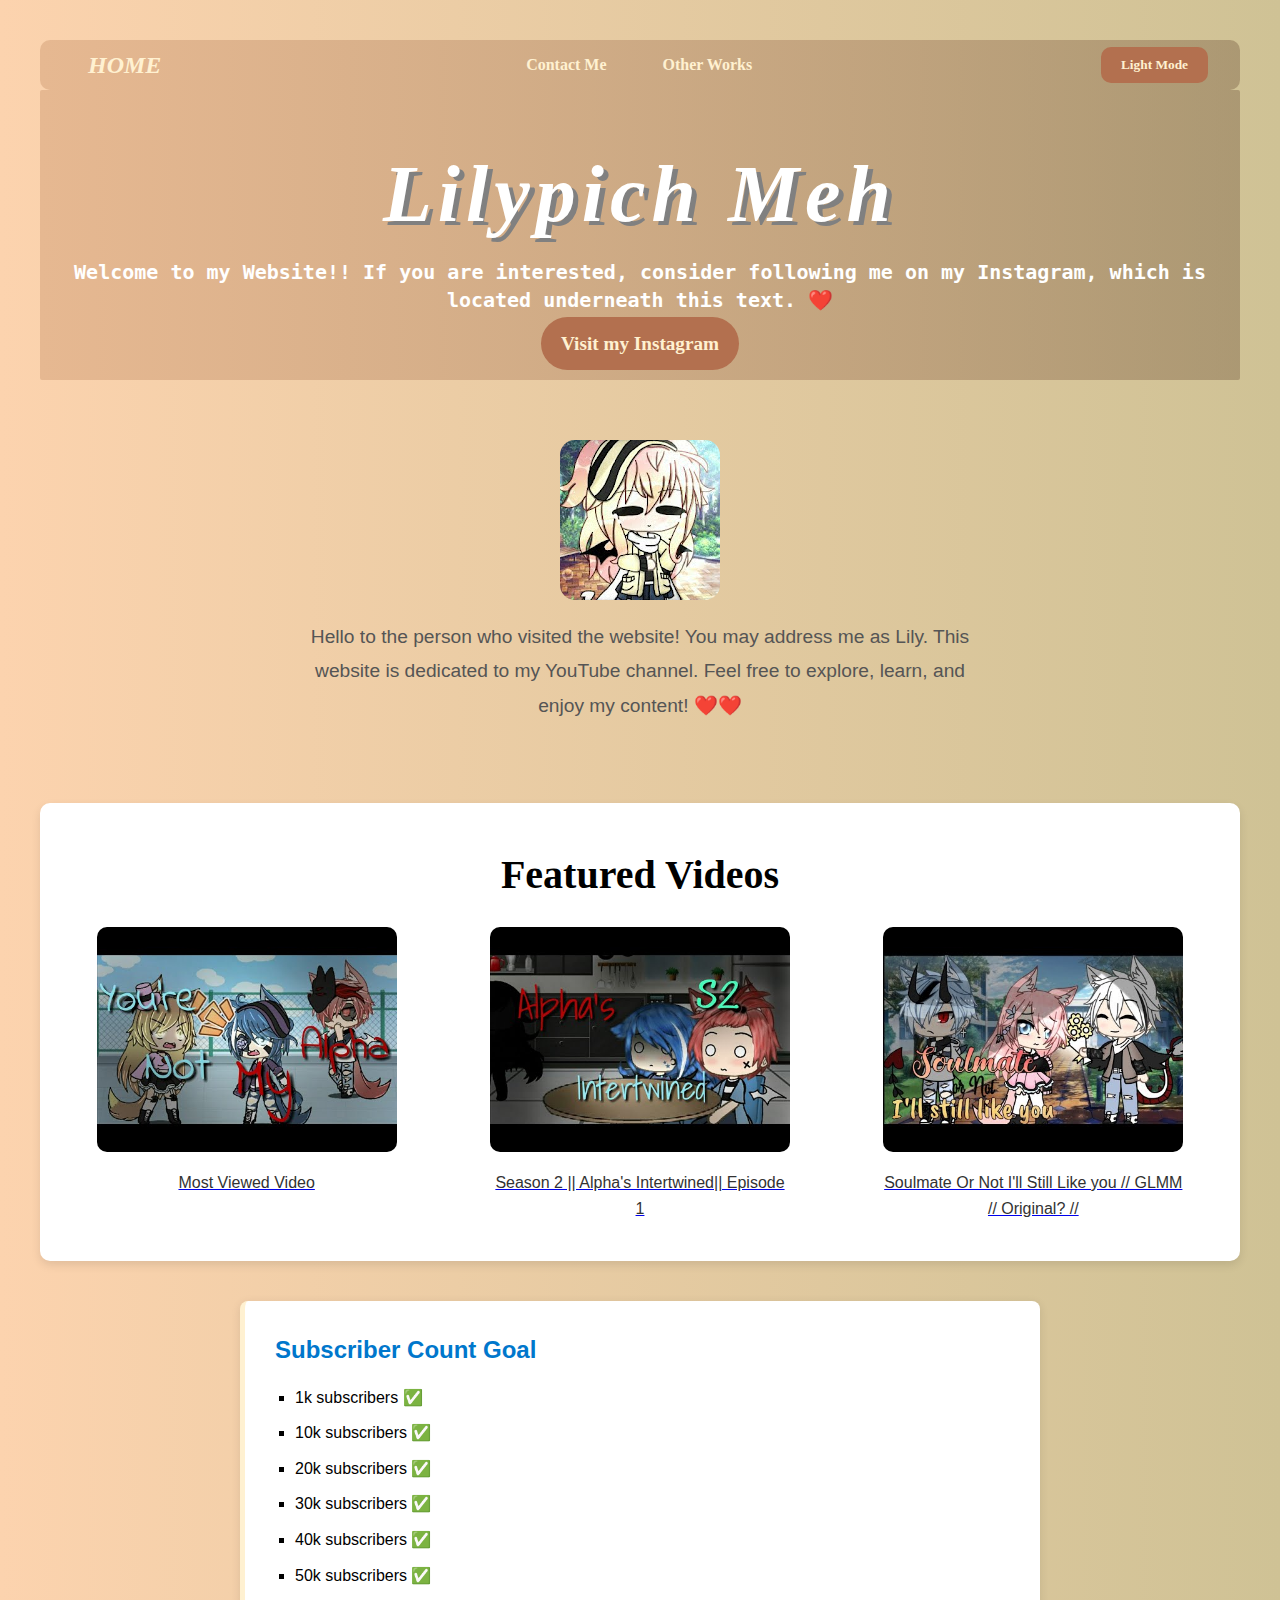
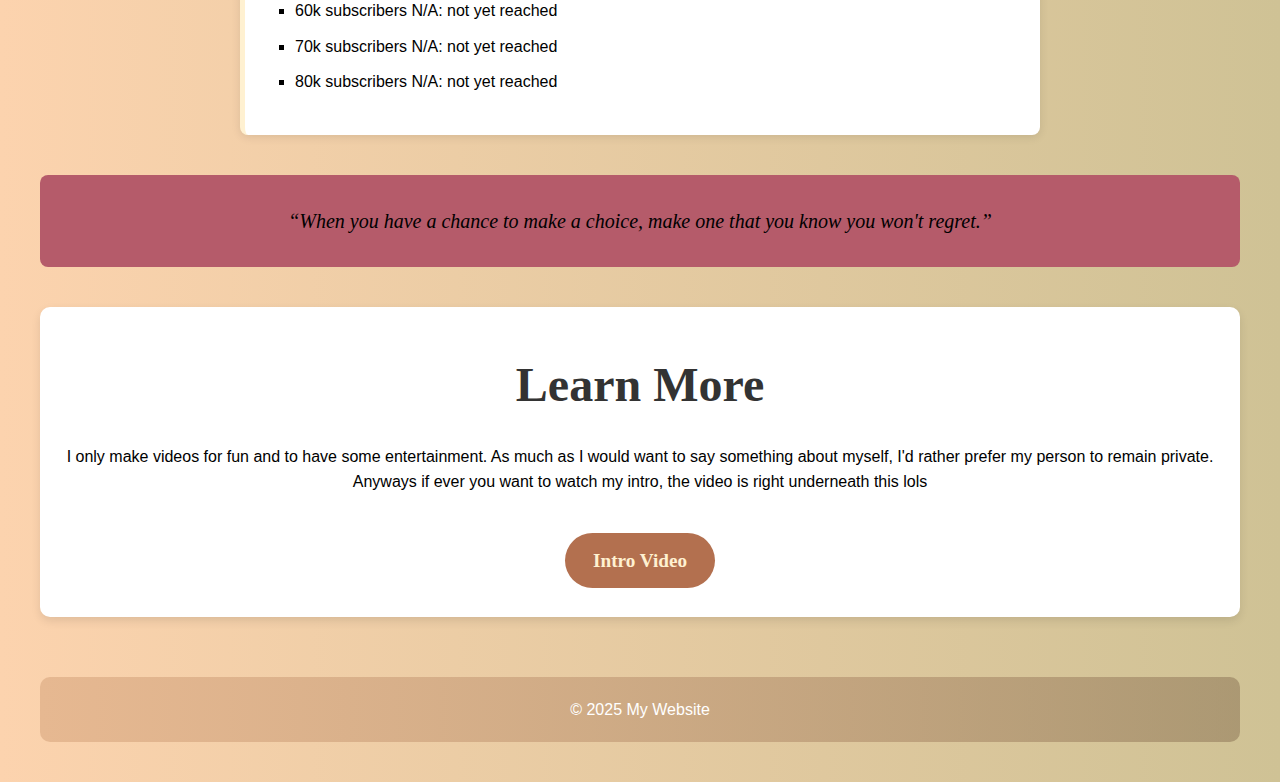
<file: index.html>
<!DOCTYPE html>
<html lang="en">
<head>
  <meta charset="UTF-8" />
  <meta name="viewport" content="width=device-width, initial-scale=1.0"/>
  <title>Home Page</title>
  <link rel="stylesheet" href="style.css" />
</head>
<body>
  <nav>
    <div class="logo"> HOME </div>
    <div class="nav-items">
      <a href="contact_form_google_sheet.html">Contact Me</a>
      <a href="Other Works.html">Other Works</a>
    </div>
    <button id="darkModeToggle">Light Mode</button>
  </nav>

  <header>
    <h1>Lilypich Meh</h1>
    <p class="tagline">Welcome to my Website!! If you are interested, consider following me on my Instagram, which is located underneath this text. ❤️</p>
    <p><a href="https://www.instagram.com/lilypich_meh_uwu?igsh=MTg0OW1od2RtdXkxOA==" class="btn-link">Visit my Instagram</a></p>
  </header>

  <main>
    <section class="intro">
      <img src="myprofile.jpg" alt="LilyPich Meh" />
      <p>Hello to the person who visited the website! You may address me as Lily. This website is dedicated to my YouTube channel. Feel free to explore, learn, and enjoy my content! ❤️❤️</p>
    </section>

    <section class="video-previews">
      <h2>Featured Videos</h2>
      <div class="video-container">
        <div class="video-thumbnail">
          <a href="vid1.mp4" target="_blank">
            <img src="yrnma_image1.jpg" alt="Video 1 Thumbnail" />
            <p>Most Viewed Video</p>
          </a>
        </div>
        <div class="video-thumbnail">
          <a href="vid2.mp4" target="_blank">
            <img src="Ynma_image 2.jpg" alt="Video 2 Thumbnail" />
            <p>Season 2 || Alpha's Intertwined|| Episode 1</p>
          </a>
        </div>
        <div class="video-thumbnail">
          <a href="vid3.mp4" target="_blank">
            <img src="soisly_image.jpg" alt="Video 3 Thumbnail" />
            <p>Soulmate Or Not I'll Still Like you // GLMM // Original? //</p>
          </a>
        </div>
      </div>
    </section>

    <section class="achievements">
      <h2>Subscriber Count Goal</h2>
      <ul>
        <li>1k subscribers  ✅</li>
        <li>10k subscribers ✅</li>
        <li>20k subscribers ✅</li>
        <li>30k subscribers ✅</li>
        <li>40k subscribers ✅</li>
        <li>50k subscribers ✅</li>
        <li>60k subscribers N/A: not yet reached</li>
        <li>70k subscribers N/A: not yet reached</li>
        <li>80k subscribers N/A: not yet reached</li>
      </ul>
    </section>

    <section class="quote">
      <blockquote>
        “When you have a chance to make a choice, make one that you know you won't regret.”
      </blockquote>
    </section>

    <section class="cta">
      <h2>Learn More</h2>
      <p>I only make videos for fun and to have some entertainment. As much as I would want to say something about myself, I'd rather prefer my person to remain private. Anyways if ever you want to watch my intro, the video is right underneath this lols</p>
      <br> </br>
      <a href="Intro and Outro_.mp4" target="_blank" class="btn">Intro Video</a>
    </section>
  </main>

  <footer>
    <p>© 2025 My Website</p>
  </footer>

  <script>
    const toggleButton = document.getElementById('darkModeToggle');

    function updateButtonText() {
      if (document.body.classList.contains('dark-mode')) {
        toggleButton.textContent = 'Dark Mode';
      } else {
        toggleButton.textContent = 'Light Mode';
      }
    }

    toggleButton.addEventListener('click', () => {
      document.body.classList.toggle('dark-mode');
      localStorage.setItem('theme', document.body.classList.contains('dark-mode') ? 'dark' : 'light');
      updateButtonText();
    });

    window.addEventListener('DOMContentLoaded', () => {
      const savedTheme = localStorage.getItem('theme');
      if (savedTheme === 'dark') {
        document.body.classList.add('dark-mode');
      }
      updateButtonText();
    });
  </script>
</body>
</html>
</file>
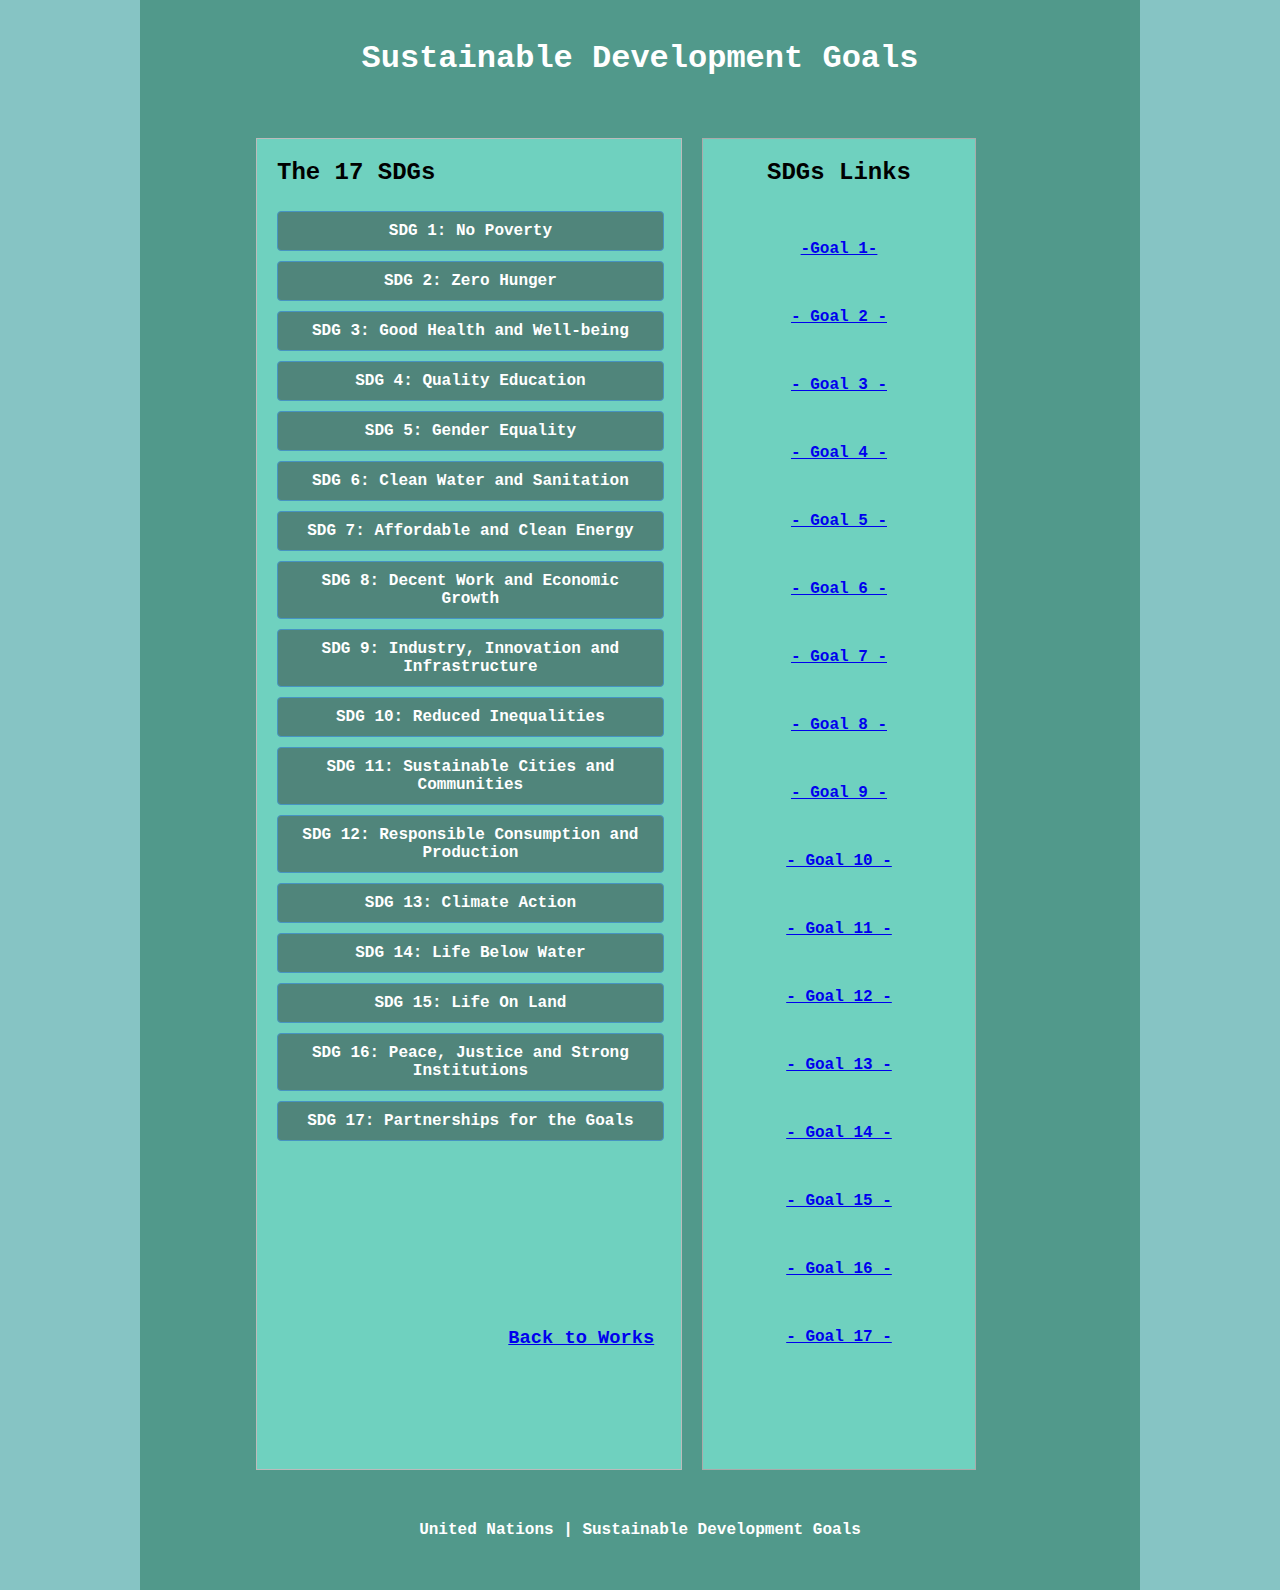
<file: 17 sdgs 960 grid.html>
<!DOCTYPE html>
<html lang="en">
<head>
  <meta charset="UTF-8">
  <title>17 Sustainable Development Goals</title>

  <style>

    body {
      font-family: "Lucida Console", "Courier New", monospace;
      margin: 0;
      padding: 0;
      background: #86c4c4;
        background: linear-gradient(90deg, rgba(134, 196, 196, 1) 0%, rgba(106, 158, 150, 1) 100%);
    }

    .container {
      width: 960px;
      margin: 0 auto;
      background: #51998b;
        background: linear-gradient(90deg, rgba(81, 153, 139, 1) 0%, rgba(82, 149, 171, 0.93) 54%, rgba(81, 153, 139, 1) 100%);
      padding: 20px;
    }

    header {
      background: #51998b;
        background: linear-gradient(90deg, rgba(81, 153, 139, 1) 0%, rgba(82, 149, 171, 0.93) 54%, rgba(81, 153, 139, 1) 100%);
      color: white;
      padding: 20px;
      text-align: center;
    }

    main {
      display: flex;
      margin-top: 20px;
    }

    .content {
      width: 70%;
      padding: 20px;
      margin-right: 20px;
      background: #6fd1bf;
       background: linear-gradient(90deg, rgba(111, 209, 191, 1) 0%, rgba(76, 168, 199, 0.93) 54%, rgba(111, 209, 191, 1) 100%);
      border: 1px solid #bbb;
    }

    .sidebar {
      width: 30%;
      padding: 20px;
      background: #6fd1bf;
        background: linear-gradient(90deg, rgba(111, 209, 191, 1) 0%, rgba(76, 168, 199, 0.93) 54%, rgba(111, 209, 191, 1) 100%);
      border: 1px solid #aaa;
    }

    h1, h2 {
      margin-top: 0;
    }

    .sdg-button {
      display: inline-block;
      width: 95%;
      margin: 5px 0;
        margin-right: 200px;
      padding: 10px;
      background: #50857b;
       background: linear-gradient(90deg, rgba(80, 133, 123, 1) 0%, rgba(87, 143, 143, 1) 100%);
      color: white;
      text-align: center;
      text-decoration: none;
      border-radius: 4px;
      border: 1px solid #4694c2;
      transition: background-color 0.3s;
    }
      
      
      .h3-button{
      background: #295873;
      }
      
      
      
      
    .sdg-button:hover {
      background: #295873;
        background: linear-gradient(21deg, rgba(41, 88, 115, 1) 5%, rgba(40, 99, 76, 0.67) 99%);
    }

    footer {
      margin-top: 20px;
      padding: 15px;
      background: #51998b;
        background: linear-gradient(90deg, rgba(81, 153, 139, 1) 0%, rgba(82, 149, 171, 0.93) 54%, rgba(81, 153, 139, 1) 100%);
      color: white;
      text-align: center;
    }
  </style>
</head>

<body>
    <div class="container">
        <header>
            <h1>Sustainable Development Goals</h1>
        </header>

        <main>
            
            <section class="content">
               <b> <h2>The 17 SDGs</h2>
                <a href="#" class="sdg-button">SDG 1: No Poverty</a>
                <a href="#" class="sdg-button">SDG 2: Zero Hunger</a>
                <a href="#" class="sdg-button">SDG 3: Good Health and Well-being</a>
                <a href="#" class="sdg-button">SDG 4: Quality Education</a>
                <a href="#" class="sdg-button">SDG 5: Gender Equality</a>
                <a href="#" class="sdg-button">SDG 6: Clean Water and Sanitation</a>
                <a href="#" class="sdg-button">SDG 7: Affordable and Clean Energy</a>
                <a href="#" class="sdg-button">SDG 8: Decent Work and Economic Growth</a>
                <a href="#" class="sdg-button">SDG 9: Industry, Innovation and Infrastructure</a>
                <a href="#" class="sdg-button">SDG 10: Reduced Inequalities</a>
                <a href="#" class="sdg-button">SDG 11: Sustainable Cities and Communities</a>
                <a href="#" class="sdg-button">SDG 12: Responsible Consumption and Production</a>
                <a href="#" class="sdg-button">SDG 13: Climate Action</a>
                <a href="#" class="sdg-button">SDG 14: Life Below Water</a>
                <a href="#" class="sdg-button">SDG 15: Life On Land</a>
                <a href="#" class="sdg-button">SDG 16: Peace, Justice and Strong Institutions</a>
                <a href="#" class="sdg-button">SDG 17: Partnerships for the Goals</a> </b>
                        
                        <br> </br>
                        <br> </br>
                        <br> </br>
                        <center>
                        <h3>
                        <a href="Other Works.html">Back to Works</a>
                        <h3>
                        </center>
                        
            </section>

            <aside class="sidebar">
              <center> <h2> SDGs Links </h2>
                             <p> <b> <a href ="https://sdgs.un.org/goals/goal1"> <p>-Goal 1-</a> </p>
                             <p> <a href ="https://sdgs.un.org/goals/goal2">- Goal 2 -</a> </p><br>
                        <p> <a href ="https://sdgs.un.org/goals/goal3">- Goal 3 -</a> </p>
                             <p> <a href ="https://sdgs.un.org/goals/goal4">- Goal 4 -</a> </p>
                             <p> <a href ="https://sdgs.un.org/goals/goal5">- Goal 5 -</a> </p>
                             <p> <a href ="https://sdgs.un.org/goals/goal6">- Goal 6 -</a> </p>
                             <p> <a href ="https://sdgs.un.org/goals/goal7">- Goal 7 -</a> </p>
                             <p> <a href ="https://sdgs.un.org/goals/goal8">- Goal 8 -</a> </p>
                             <p> <a href ="https://sdgs.un.org/goals/goal9">- Goal 9 -</a> </p>
                             <p> <a href ="https://sdgs.un.org/goals/goal10">- Goal 10 -</a> </p>
                             <p> <a href ="https://sdgs.un.org/goals/goal11">- Goal 11 -</a> </p>
                             <p> <a href ="https://sdgs.un.org/goals/goal12">- Goal 12 -</a></p>
                             <p> <a href ="https://sdgs.un.org/goals/goal13">- Goal 13 -</a> </p>
                             <p> <a href ="https://sdgs.un.org/goals/goal14">- Goal 14 -</a> </p>
                             <p> <a href ="https://sdgs.un.org/goals/goal15">- Goal 15 -</a> </p>
                             <p> <a href ="https://sdgs.un.org/goals/goal16">- Goal 16 -</a> </p>
                             <p> <a href ="https://sdgs.un.org/goals/goal17">- Goal 17 -</a> </p>
            </aside>
                  
        </main>
        <footer>
           <p> United Nations | Sustainable Development Goals </p>
        </footer>
    </div>
</body>
</html>
</file>
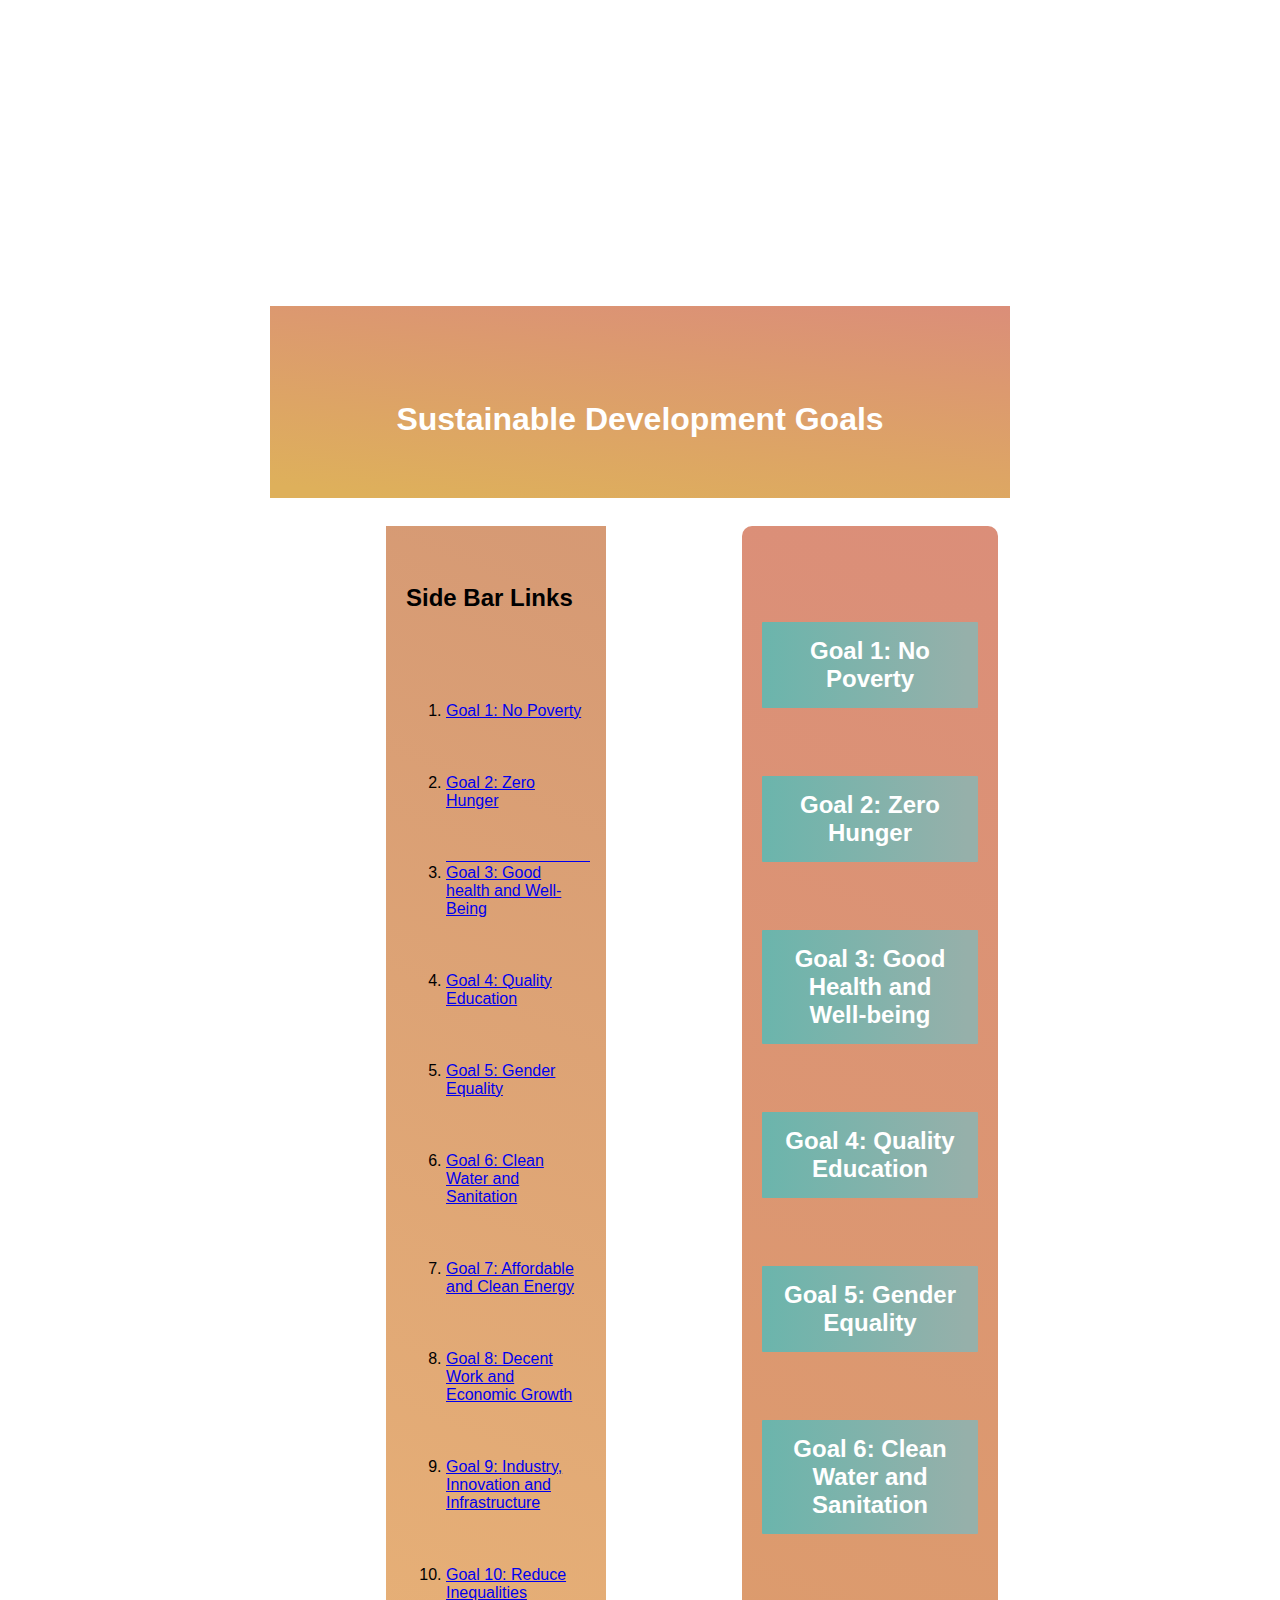
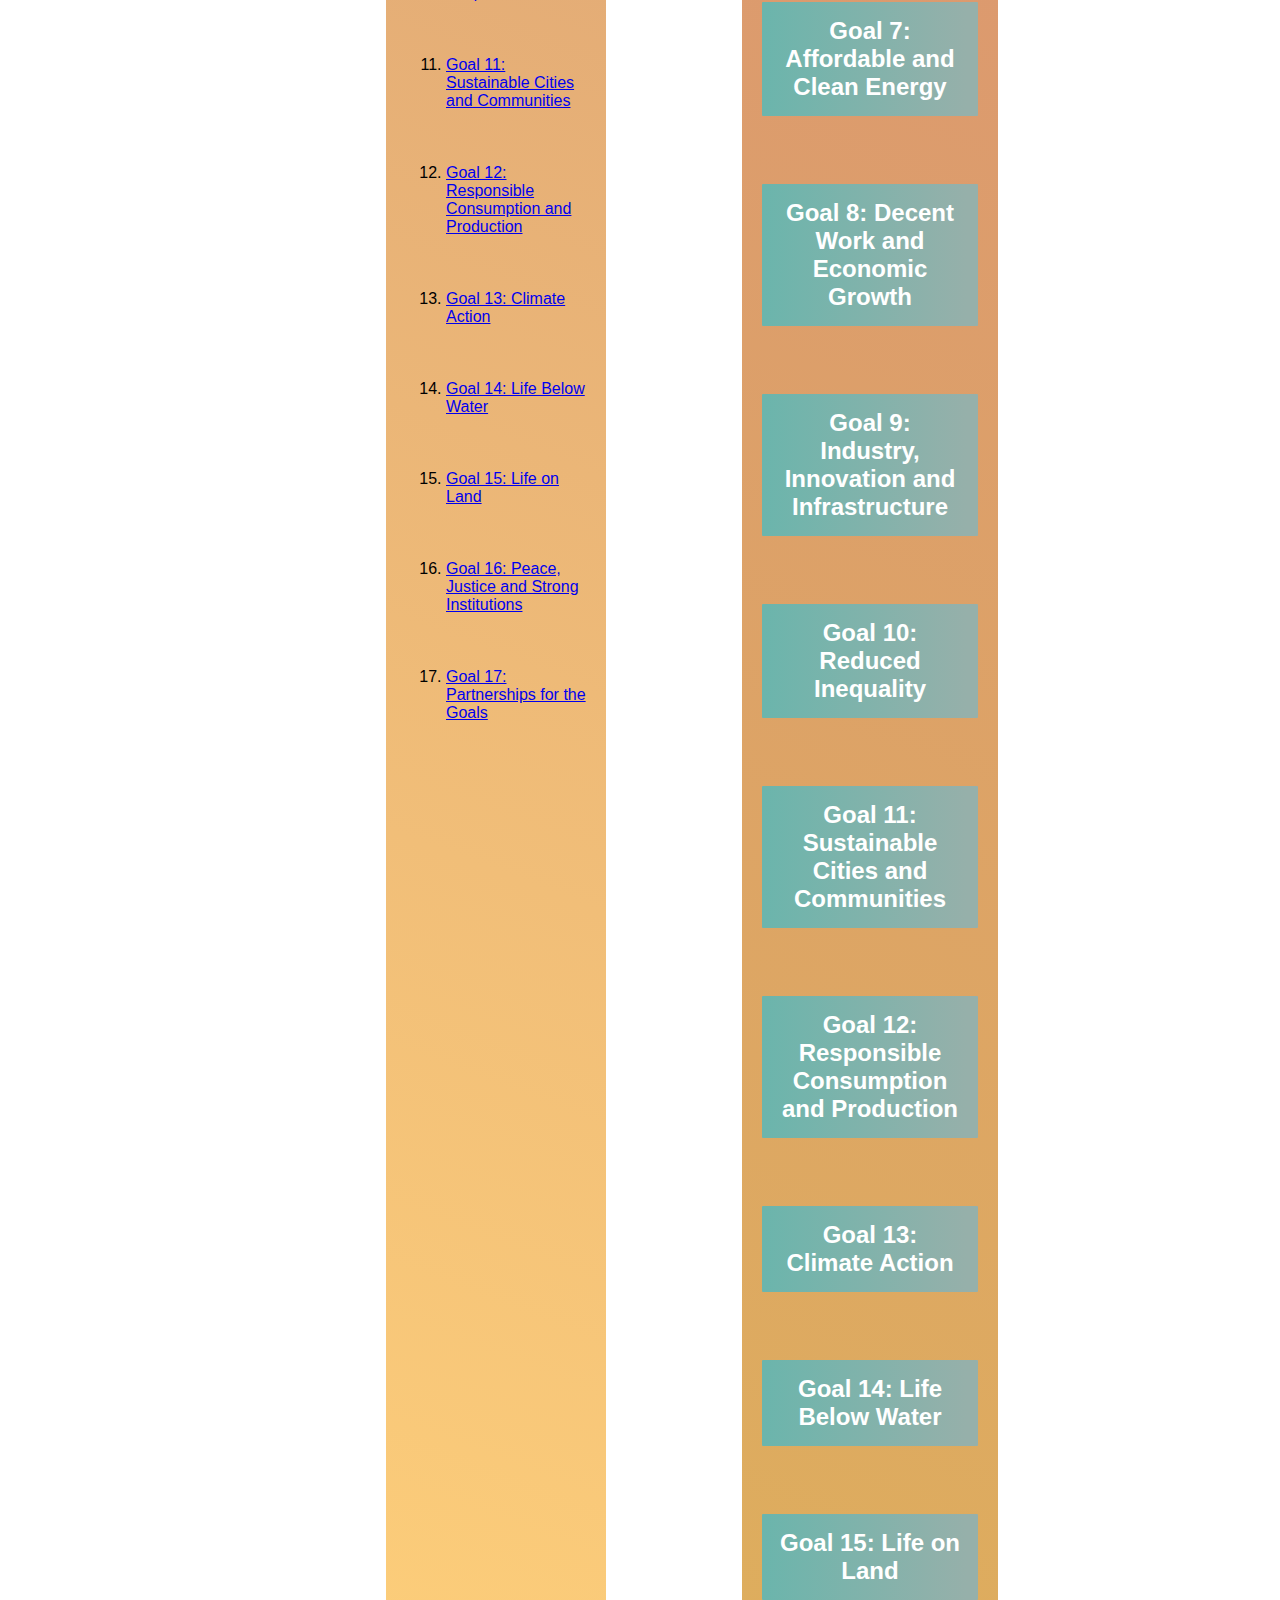
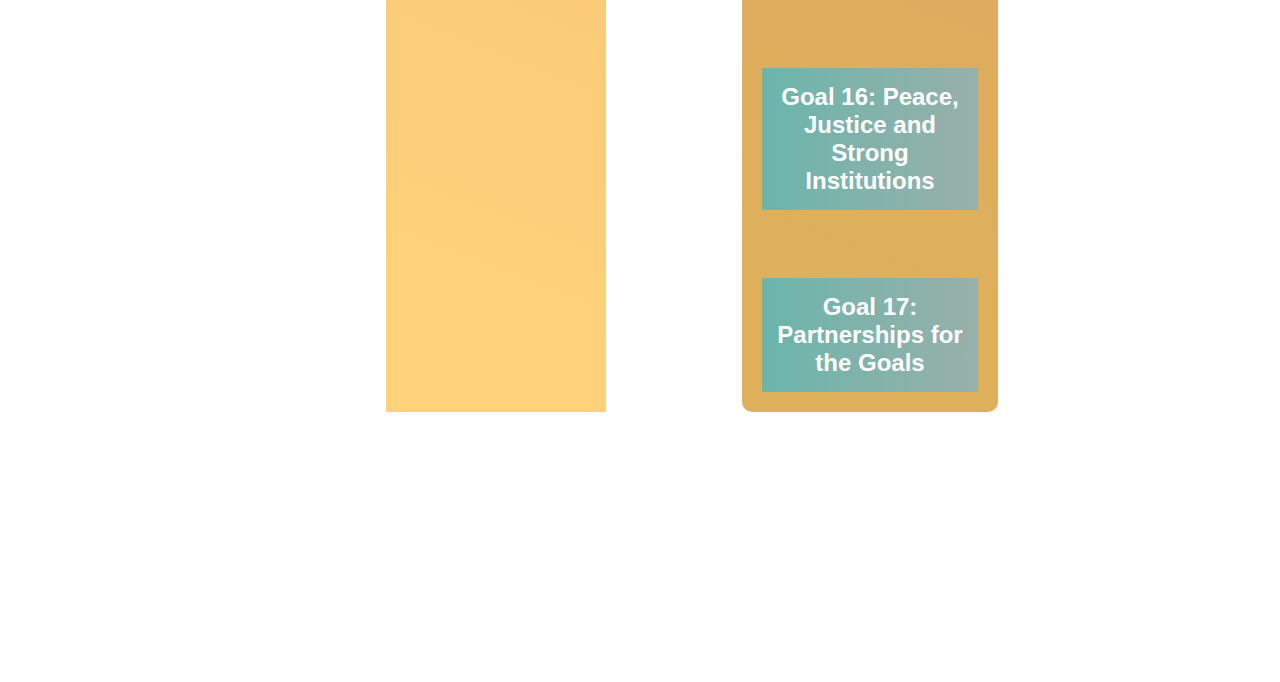
<file: 960px.html>
<html>
<head>
<title> Sustainable Development Goals</title>
<link rel = "stylesheet" href="styles2.css">
</head>

<body>
      <div class ="container_12 clearfix">
      <header>
      <br> </br>
            <center> <h1> Sustainable Development Goals </h1>
            </header>
            
            <div class="main">
            <aside class="sidebar">
            <h2>Side Bar Links</h2>
            
            <ol>
                  <li><a href="https://sdgs.un.org/goals/goal1">Goal 1: No Poverty</a></li> <br> </br>
                  <li><a href="https://sdgs.un.org/goals/goal2">Goal 2: Zero Hunger</li> <br> </br>
                  <li><a href="https://sdgs.un.org/goals/goal3">Goal 3: Good health and Well-Being</a></li> <br> </br>
                  <li><a href="https://sdgs.un.org/goals/goal4">Goal 4: Quality Education</a></li> <br> </br>
                  <li><a href="https://sdgs.un.org/goals/goal5">Goal 5: Gender Equality</a></li> <br> </br>
                  <li><a href="https://sdgs.un.org/goals/goal6">Goal 6: Clean Water and Sanitation</a></li> <br> </br>
                  <li><a href="https://sdgs.un.org/goals/goal7">Goal 7: Affordable and Clean Energy</a></li> <br> </br>
                  <li><a href="https://sdgs.un.org/goals/goal8">Goal 8: Decent Work and Economic Growth</a></li> <br> </br>
                  <li><a href="https://sdgs.un.org/goals/goal9">Goal 9: Industry, Innovation and Infrastructure</a></li> <br> </br>
                  <li><a href="https://sdgs.un.org/goals/goal10">Goal 10: Reduce Inequalities</a></li> <br> </br>
                  <li><a href="https://sdgs.un.org/goals/goal11">Goal 11: Sustainable Cities and Communities</a></li> <br> </br>
                  <li><a href="https://sdgs.un.org/goals/goal12">Goal 12: Responsible Consumption and Production</a></li> <br> </br>
                  <li><a href="https://sdgs.un.org/goals/goal13">Goal 13: Climate Action</a></li> <br> </br>
                  <li><a href="https://sdgs.un.org/goals/goal14">Goal 14: Life Below Water</a></li> <br> </br>
                  <li><a href="https://sdgs.un.org/goals/goal15">Goal 15: Life on Land</a></li> <br> </br>
                  <li><a href="https://sdgs.un.org/goals/goal16">Goal 16: Peace, Justice and Strong Institutions</a></li> <br> </br>
                  <li><a href="https://sdgs.un.org/goals/goal17">Goal 17: Partnerships for the Goals</a></li>
            </ol>
            </aside>
            
            <section class="content">
      <font size = "5"> <div class="grid">
                    <div class="sdg-card">Goal 1: No Poverty</div>
                    <div class="sdg-card">Goal 2: Zero Hunger</div>
                    <div class="sdg-card">Goal 3: Good Health and Well-being</div>
                    <div class="sdg-card">Goal 4: Quality Education</div>
                    <div class="sdg-card">Goal 5: Gender Equality</div>
                    <div class="sdg-card">Goal 6: Clean Water and Sanitation</div>
                    <div class="sdg-card">Goal 7: Affordable and Clean Energy</div>
                    <div class="sdg-card">Goal 8: Decent Work and Economic Growth</div>
                    <div class="sdg-card">Goal 9: Industry, Innovation and Infrastructure</div>
                    <div class="sdg-card">Goal 10: Reduced Inequality</div>
                    <div class="sdg-card">Goal 11: Sustainable Cities and Communities</div>
                    <div class="sdg-card">Goal 12: Responsible Consumption and Production</div>
                    <div class="sdg-card">Goal 13: Climate Action</div>
                    <div class="sdg-card">Goal 14: Life Below Water</div>
                    <div class="sdg-card">Goal 15: Life on Land</div>
                    <div class="sdg-card">Goal 16: Peace, Justice and Strong Institutions</div>
                    <div class="sdg-card">Goal 17: Partnerships for the Goals</div>
        </div>
      </section>
    </div>
	
	</html>
</file>
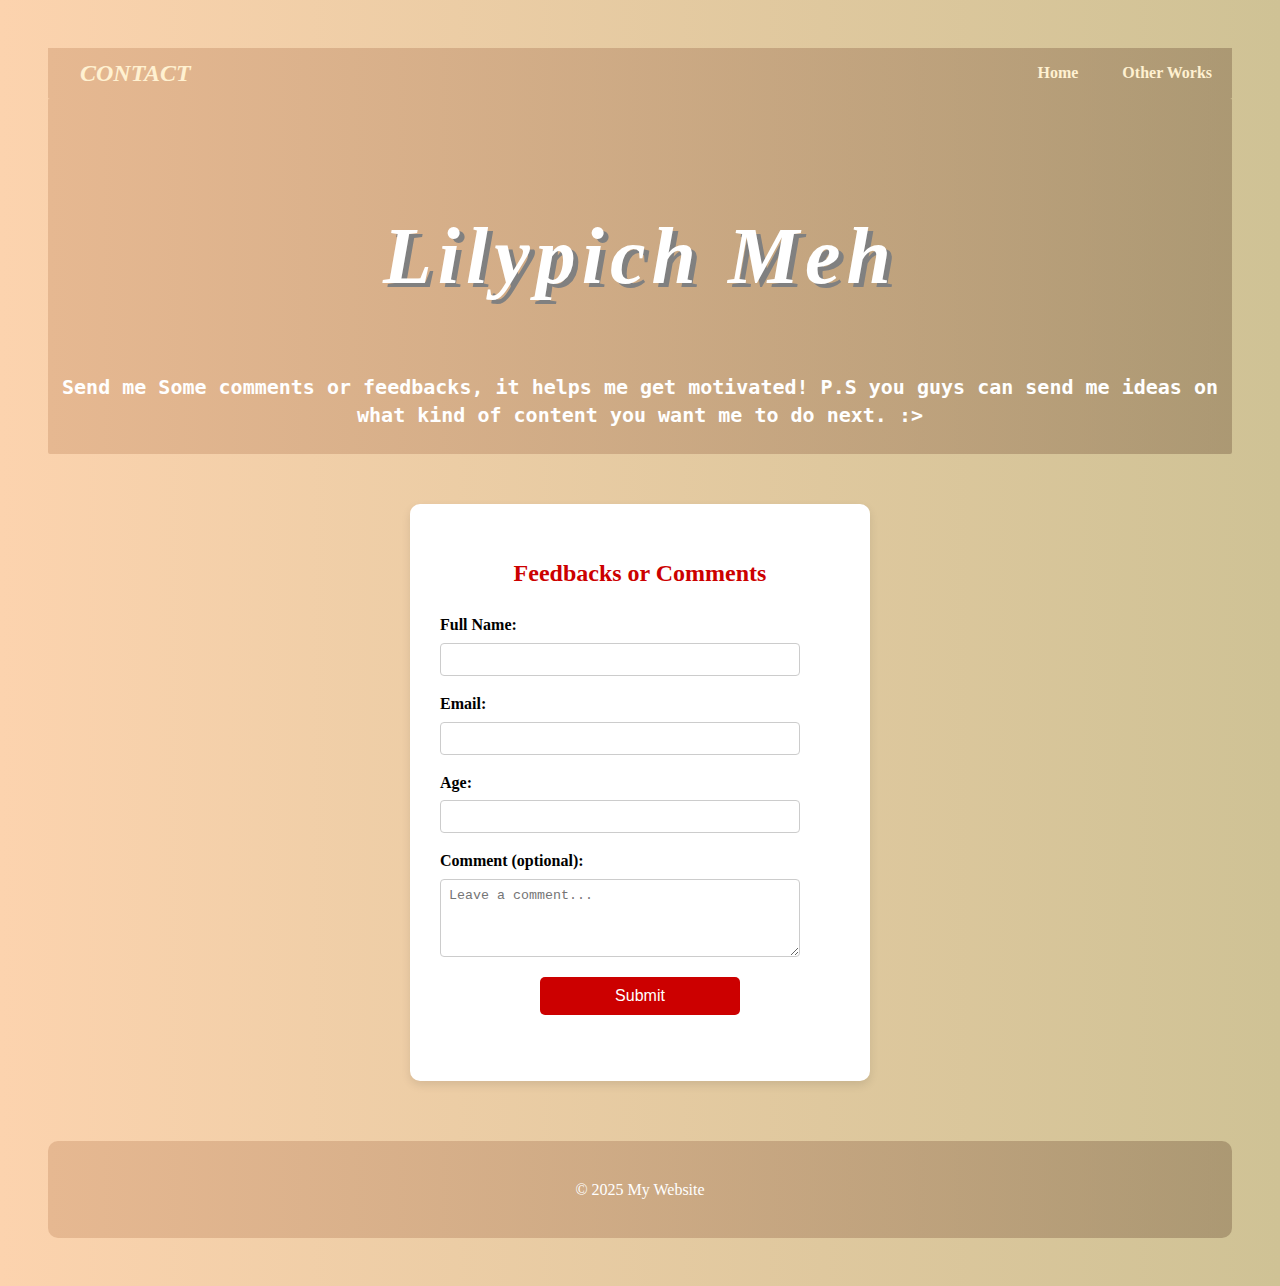
<file: form validate.html>
<html>
<head>
  <title>Form Contact</title>
	<script src ="style.js"></script>
  <style>
    body {
      background: linear-gradient(90deg, rgba(252, 211, 174, 1) 0%, rgba(207, 194, 149, 1) 100%);
      line-height: 1.6;
	  padding: 40px;
      font-size: 16px;
    }

nav {
	height: 50px;
	background: linear-gradient(90deg, rgba(230, 184, 145, 1) 0%, rgba(150, 128, 95, 0.63) 100%);
	display: flex;
	justify-content: space-between;
	align-items: center;
	padding: 0rem calc((100vw - 1300px) / 2);
}

.logo {
	color: #FFF1D1;
	font-size: 1.5rem;
	font-weight: bold;
	font-style: italic;
	padding: 0 2rem;
	font-family: "Fantasy", Copperplate;
}

.logo:hover {
	color: #B86B56;
	padding: 0 2rem;
	background: #F7C6A3;
	border-radius: 10px;
	transition: background-color 0.7s;
	transition: color 0.7;
}

nav a {
	text-decoration: none;
	color: #FFF1D1;
	padding: 2.5rem;
	padding: 12px 20px;
	border-radius: 10px;
	font-family: Copperplate;
	font-weight: bold;
}

nav a:hover {
	padding: 12px 20px;
	color: #B86B56;
	background: #F7C6A3;
	border-radius: 10px;
	transition: background-color 0.7s;
	transition: color 0.7;
}

header {
  text-align: center;
  padding: 40px 10px 10px;
  background: linear-gradient(90deg, rgba(230, 184, 145, 1) 0%, rgba(150, 128, 95, 0.63) 100%);
  color: #fff;
  border-radius: 2px;
}

header h1 {
  font-size: 3rem;
  font-family: papyrus;
  font-size: 5rem;
  font-weight: bold;
  font-style: italic;
  letter-spacing: 6px;
  text-shadow: 5px 4px gray;
}

.tagline {
  font-size: 1.25rem;
  color: #FFFFFF;
  margin-bottom: 15px;
  text-align: center;
  line-height: 1.4;
  font-family: "Monospace", Courier New;
  font-weight: bold;
}

.container {
      background-color: #ffffff;
      padding: 30px;
      width: 400px;
      margin: 50px auto;
      border-radius: 10px;
      box-shadow: 0 4px 10px rgba(0, 0, 0, 0.1);
    }

h2 {
      text-align: center;
      color: #cc0000;
}

    label {
      display: block;
      margin-top: 15px;
      font-weight: bold;
    }

    input[type="text"],
    input[type="email"],
    input[type="number"],
    textarea {
      width: 90%;
      padding: 8px;
      margin-top: 5px;
      border: 1px solid #ccc;
      border-radius: 4px;
      box-sizing: border-box;
    }

    .error {
      border: 2px solid red !important;
    }

    button {
      margin-top: 20px;
      width: 50%;
      padding: 10px;
      background-color: #cc0000;
      color: white;
      border: none;
      border-radius: 5px;
      cursor: pointer;
      font-size: 16px;
      transition: background-color 0.3s ease;
    }

    button:hover {
      background-color: #990000;
    }

    #formMessage {
      margin-top: 15px;
      text-align: center;
      font-weight: bold;
      padding: 10px;
      border-radius: 5px;
    }

    .success {
      background-color: #d4edda;
      color: #155724;
      border: 1px solid #c3e6cb;
    }

    .failure {
      background-color: #f8d7da;
      color: #721c24;
      border: 1px solid #f5c6cb;
    }
	
footer {
  text-align: center;
  padding: 20px;
  margin-top: 60px;
  background: linear-gradient(90deg, rgba(230, 184, 145, 1) 0%, rgba(150, 128, 95, 0.63) 100%);
  color: #fff;
  font-size: 1rem;
  border-radius: 10px;
  }
  
  </style>
</head>
<body>

<nav>
	<div class="logo"> CONTACT </div>
	<div class="nav-items">
		<a href="index.html">Home</a>
		<a href="Other Works.html"> Other Works</a>
		</nav>
		</div>
	 <header>
    <h1>Lilypich Meh</h1>
    <p class="tagline">Send me Some comments or feedbacks, it helps me get motivated! P.S you guys can send me ideas on what kind of content you want me to do next. :></p>
  </header>
  

<div class="container">
  <h2>Feedbacks or Comments</h2>

  <form id="registrationForm">
    <label>Full Name:</label>
    <input type="text" name="Firstname">

    <label>Email:</label>
    <input type="email" name="Email">

    <label>Age:</label>
    <input type="number" name="Age">

    <label>Comment (optional):</label>
    <textarea name="Comment" rows="4" cols="50" placeholder="Leave a comment..."></textarea>

    <center><button type="button" onclick="validateForm()">Submit</button></center>
  </form>

  <div id="formMessage"></div>
</div>

<script>
  function validateForm() {
    const form = document.getElementById("registrationForm");
    const inputs = form.querySelectorAll("input");
    const messageBox = document.getElementById("formMessage");
    const emailInput = form.querySelector('input[name="Email"]');
 
    let allFilled = true;
    let validEmail = true;
 
    messageBox.innerText = "";
    messageBox.className = "";
 
    let i = 0;
    while (i < inputs.length) {
      inputs[i].classList.remove("error");
      i++;
    }
 
    i = 0;
    while (i < inputs.length) {
      if (inputs[i].value.trim() === "") {
        inputs[i].classList.add("error");
        allFilled = false;
      }
      i++;
    }
 
    if (emailInput.value.trim() !== "" && !emailInput.value.includes("@gmail.com")) {
      emailInput.classList.add("error");
      validEmail = false;
    }
 
    if (!allFilled) {
      messageBox.innerText = "❌ Please fill out all fields.";
      messageBox.classList.add("failure");
    } else if (!validEmail) {
      messageBox.innerText = "❌ Please enter the Gmail address (hint: should contain '@gmail.com').";
      messageBox.classList.add("failure");
    } else {
      messageBox.innerText = "✅ You have successfully submitted the form. Thank you for the wonderful Feedback!";
      messageBox.classList.add("success");
      form.reset();
      alert("Yippie!! Thank you for submitting! Here have a cookie, you deserve it 🍪🍪!!");
      form.reset();
    }
  }
</script>

  <footer>
    <p>© 2025 My Website</p>
  </footer>

</body>
</html>
</file>
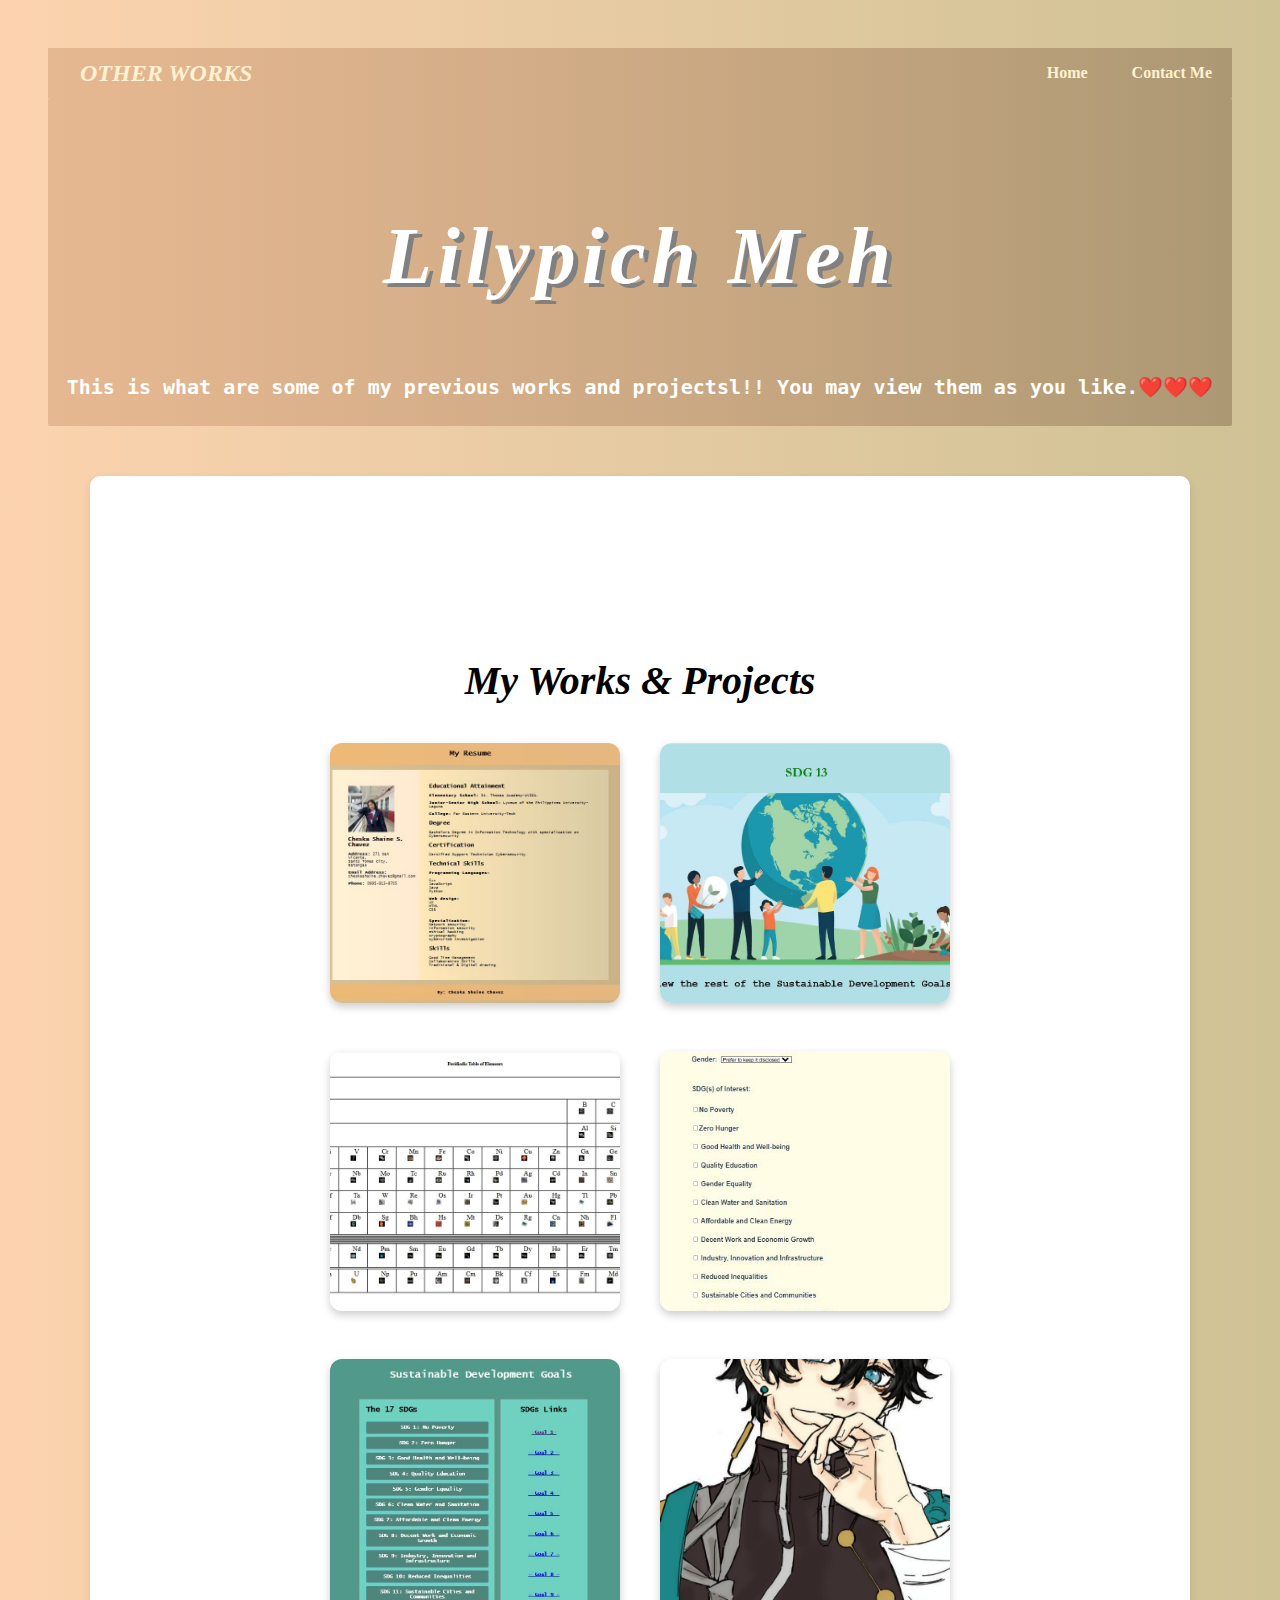
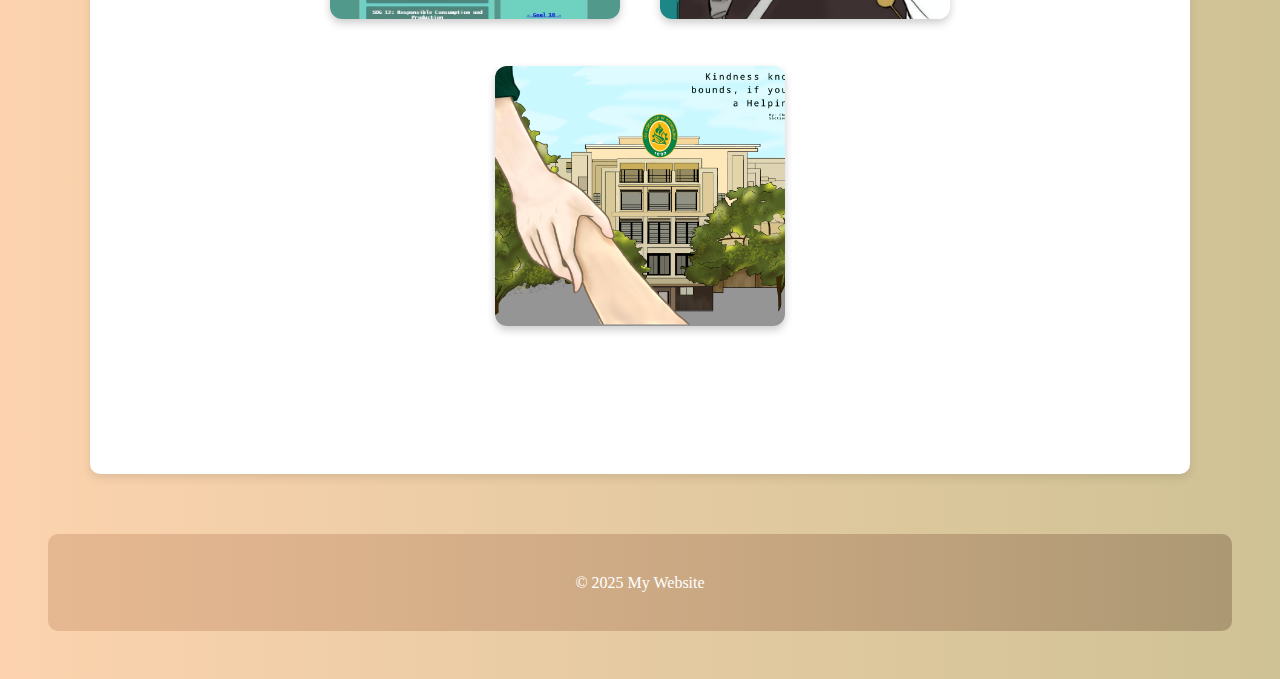
<file: Other Works.html>
<!DOCTYPE html>
<html lang="en">
<head>
<meta charset="UTF-8" />
  <meta name="viewport" content="width=device-width, initial-scale=1.0"/>
  <title>Other Works</title>
  <style>
    body {
      background: linear-gradient(90deg, rgba(252, 211, 174, 1) 0%, rgba(207, 194, 149, 1) 100%);
      line-height: 1.6;
	  padding: 40px;
      font-size: 16px;
    }

nav {
	height: 50px;
	background: linear-gradient(90deg, rgba(230, 184, 145, 1) 0%, rgba(150, 128, 95, 0.63) 100%);
	display: flex;
	justify-content: space-between;
	align-items: center;
	padding: 0rem calc((100vw - 1300px) / 2);
}

.logo {
	color: #FFF1D1;
	font-size: 1.5rem;
	font-weight: bold;
	font-style: italic;
	padding: 0 2rem;
	font-family: "Fantasy", Copperplate;
	border-radius: 10px;
}

.logo:hover {
	color: #B86B56;
	padding: 0 2rem;
	background: #F7C6A3;
	border-radius: 10px;
	transition: background-color 0.7s;
	transition: color 0.7;
}


nav a {
	text-decoration: none;
	color: #FFF1D1;
	padding: 2.5rem;
	padding: 12px 20px;
	border-radius: 10px;
	font-family: Copperplate;
	font-weight: bold;
}

nav a:hover {
  padding: 12px 20px;
  color: #B86B56;
  background: #F7C6A3;
  border-radius: 10px;
  transition: background-color 0.7s;
  transition: color 0.7;
}

header {
  text-align: center;
  padding: 40px 10px 10px;
  background: linear-gradient(90deg, rgba(230, 184, 145, 1) 0%, rgba(150, 128, 95, 0.63) 100%);
  color: #fff;
  border-radius: 2px;
}

header h1 {
  font-size: 3rem;
  font-family: papyrus;
  font-size: 5rem;
  font-weight: bold;
  font-style: italic;
  letter-spacing: 6px;
  text-shadow: 5px 4px gray;
}

.tagline {
  font-size: 1.25rem;
  color: #FFFFFF;
  margin-bottom: 15px;
  text-align: center;
  line-height: 1.4;
  font-family: "Monospace", Courier New;
  font-weight: bold;
}

.container {
   background-color: #ffffff;
   padding: 100px;
   width: 900px;
   margin: 50px auto;
   border-radius: 10px;
   box-shadow: 0 4px 10px rgba(0, 0, 0, 0.1);
    }

.projects-section {
  padding: 40px 20px;
  background: #fff;
  text-align: center;
  font-family: 'Papyrus', cursive;
}

.projects-section h2 {
  font-size: 2.5rem;
  margin-bottom: 30px;
  color: #000;
  font-style: italic;
}

.projects-gallery {
  display: flex;
  justify-content: center;
  gap: 40px;
  flex-wrap: wrap;
}

.projects-gallery a {
  display: inline-block;
  transition: transform 0.3s ease;
}

.projects-gallery a:hover {
  transform: scale(1.15);
}

.projects-gallery img {
  width: 290px;
  height: 260px;          
  object-fit: cover;       
  border-radius: 12px;
  box-shadow: 0 4px 8px rgba(0,0,0,0.2);
}


footer {
  text-align: center;
  padding: 20px;
  margin-top: 60px;
  background: linear-gradient(90deg, rgba(230, 184, 145, 1) 0%, rgba(150, 128, 95, 0.63) 100%);
  color: #fff;
  font-size: 1rem;
  border-radius: 10px;
  }
</style>

 </head>
 <body>
	<nav>
	<div class="logo"> OTHER WORKS </div>
	<div class="nav-items">
		<a href="index.html">Home</a>
		<a href="contact_form_google_sheet.html"> Contact Me</a>
		</nav>
	
	 <header>
    <h1>Lilypich Meh</h1>
    <p class="tagline">This is what are some of my previous works and projectsl!! You may view them as you like.❤️❤️❤️</p>
  </header>
  
  <div class="container">
  <section class="projects-section">
  <h2>My Works & Projects</h2>
  <div class="projects-gallery">

    <a href="CHAVEZ - resume html css.html" target="_blank">
      <img src="resume.JPG" alt="Project 1">
    </a>
    <a href="13th SDG.html" target="_blank">
      <img src="sdg13(2 pages).JPG" alt="Project 2">
    </a>
	<a href="periodic table 1.html" target="_blank">
      <img src="periodic.JPG" alt="Project 3">
    </a>
	<a href="sdg.html" target="_blank">
      <img src="sdgform.JPG" alt="Project 4">
	  </a>
	<a href="17 sdgs 960 grid.html" target="_blank">
      <img src="17 sdgs 960grid.JPG" alt="Project 5">
    </a>
	<a href="Untitled155_20250305142728.png" target="_blank">
      <img src="Untitled155_20250305142728.png" alt="Project 6">
    </a>
	<a href="Untitled149_20241014114016.png" target="_blank">
      <img src="Untitled149_20241014114016.png" alt="Project 7">
    </a>
	</section>
	</div>
  
  
  
  
   <footer>
    <p>© 2025 My Website</p>
  </footer>
</file>
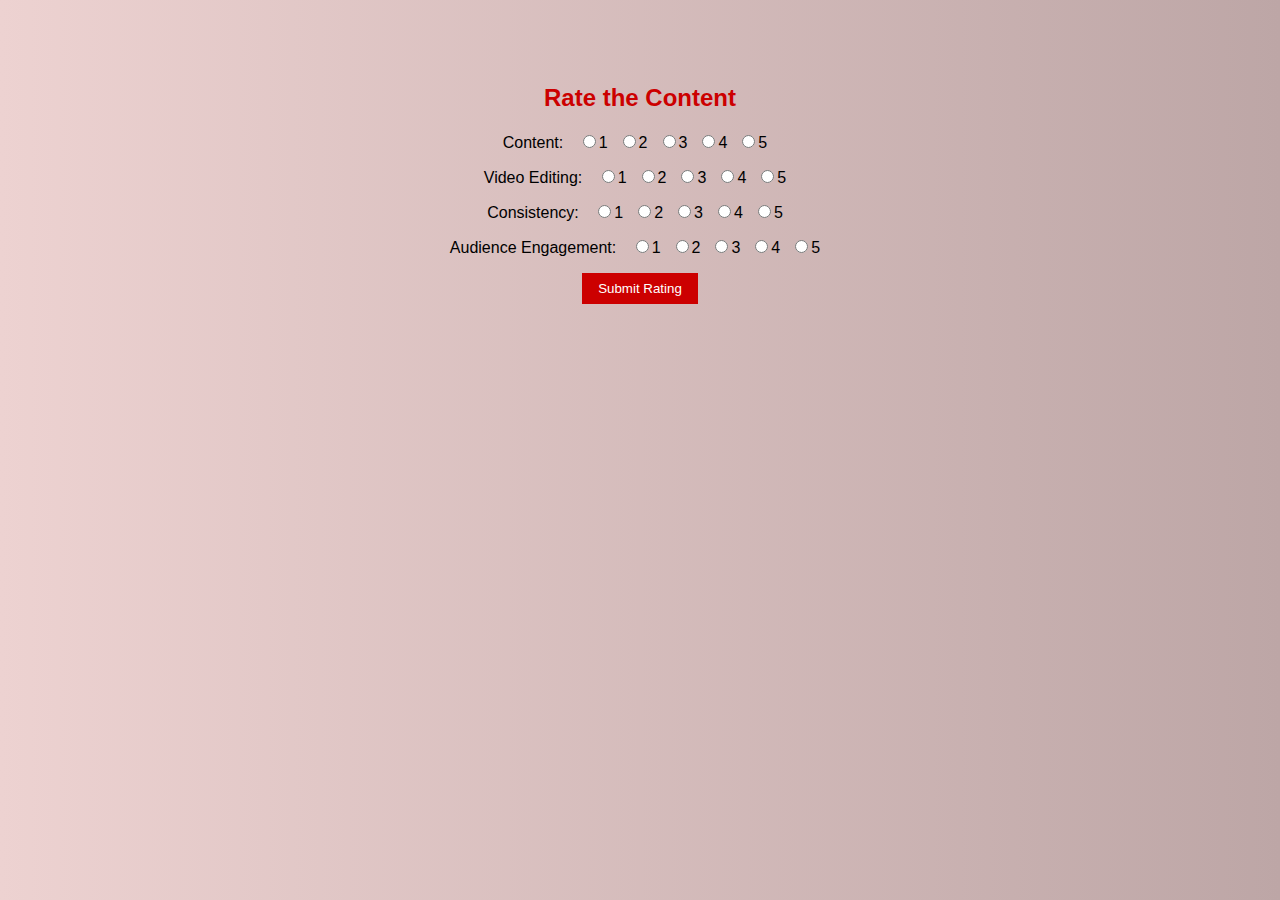
<file: validate.html>
<html>
<head>
  <meta charset="UTF-8">
  <title>Content Rating </title>
  <style>
    body {
      font-family: Arial, sans-serif;
      padding: 20px;
	  background: #edd2d1;
	  background: linear-gradient(90deg, rgba(237, 210, 209, 1) 0%, rgba(189, 166, 166, 1) 100%);
    }
    h2 {
      color: #cc0000;
    }
    .rating-group {
      margin-bottom: 15px;
    }
    label {
      margin-right: 10px;
    }
    button {
      padding: 8px 16px;
      background-color: #cc0000;
      color: white;
      border: none;
      cursor: pointer;
      transition: background-color 0.6s ease;
    }
    button:hover {
      background-color: #912E23;
    }
    .result {
      margin-top: 20px;
      font-weight: bold;
      color: green;
    }
    .error {
      color: red;
      font-weight: bold;
      margin-top: 10px;
    }
  </style>
</head>
<body>
<center>
<br> </br>
  <h2>Rate the Content</h2>
  <form id="ratingForm" onsubmit="return false;"></form>
  <button onclick="submitRatings()">Submit Rating</button>
  <div id="error" class="error"></div>
  <div id="result" class="result"></div>

  <script>
    const criteria = ['Content', 'Video Editing', 'Consistency', 'Audience Engagement'];
    const form = document.getElementById('ratingForm');

    for (let i = 0; i < criteria.length; i++) {
      const group = document.createElement('div');
      group.className = 'rating-group';

      const label = document.createElement('label');
      label.textContent = `${criteria[i]}: `;
      group.appendChild(label);

      for (let rating = 1; rating <= 5; rating++) {
        const radio = document.createElement('input');
        radio.type = 'radio';
        radio.name = `rating${i}`;
        radio.value = rating;

        const radioLabel = document.createElement('label');
        radioLabel.textContent = rating;

        group.appendChild(radio);
        group.appendChild(radioLabel);
      }

      form.appendChild(group);
    }

    function submitRatings() {
      let total = 0;
      let count = 0;
      let errorMsg = '';

      for (let i = 0; i < criteria.length; i++) {
        const ratings = document.getElementsByName(`rating${i}`);
        let selected = false;

        for (let r of ratings) {
          if (r.checked) {
            total += parseInt(r.value);
            selected = true;
            break;
          }
        }

        if (!selected) {
          errorMsg = `❌ Please rate: ${criteria[i]}`;
          document.getElementById('error').textContent = errorMsg;
          document.getElementById('result').textContent = '';
          return;
        }

        count++;
      }

      document.getElementById('error').textContent = '';

      const average = (total / count).toFixed(2);
      document.getElementById('result').textContent = `✅ Thank you! The overall rate is ${average}/5.`;
    }
  </script>

</body>
</html>
</file>
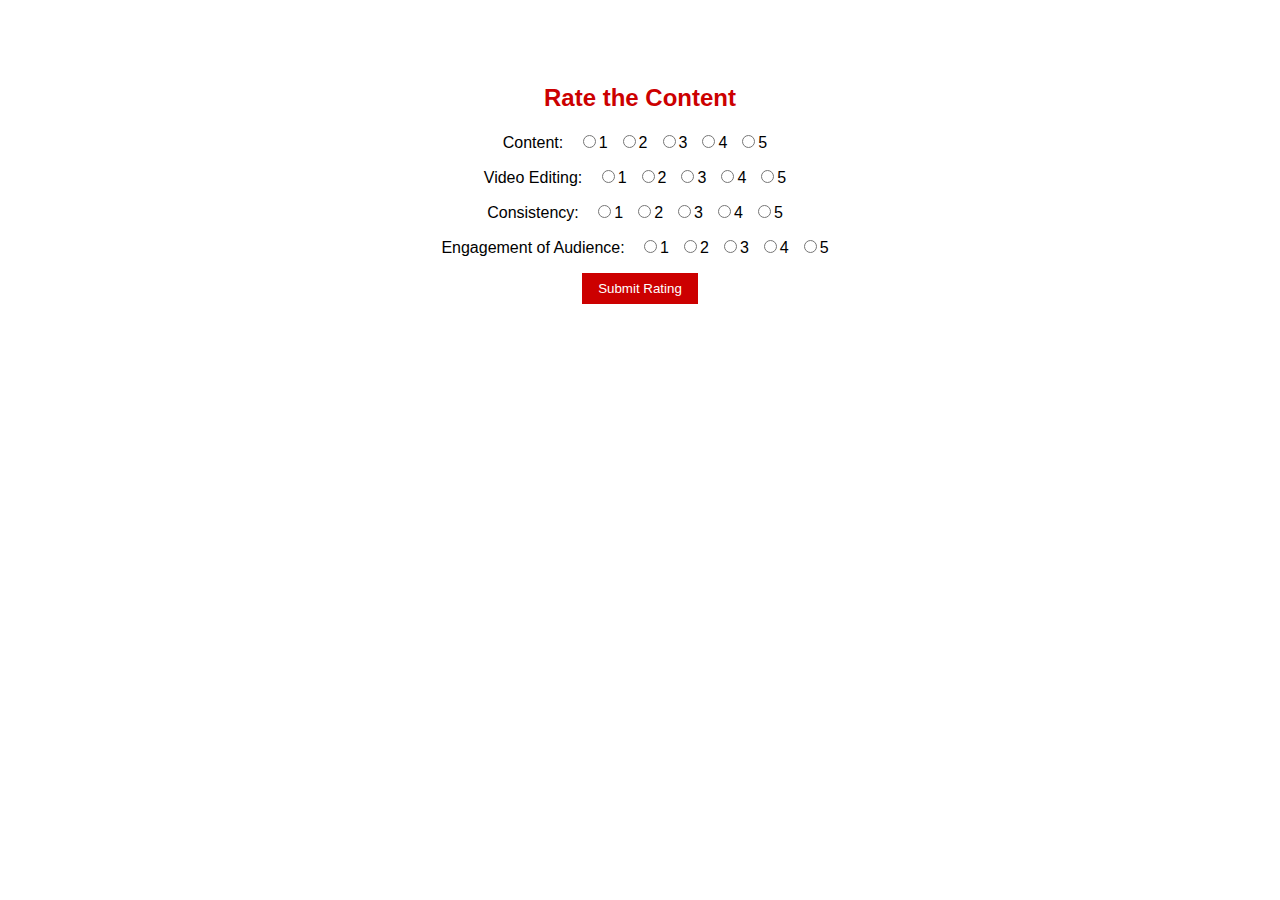
<file: validation2.html>
<html lang="en">
<head>
  <meta charset="UTF-8">
  <title>Website Rating</title>
  <style>
    body {
      font-family: Arial, sans-serif;
      padding: 20px;
    }
    h2 {
      color: #cc0000;
    }
    .rating-group {
      margin-bottom: 15px;
    }
    label {
      margin-right: 10px;
    }
    button {
      padding: 8px 16px;
      background-color: #cc0000;
      color: white;
      border: none;
      cursor: pointer;
    }
	
	button:hover{ 
	background-color: #912E23
	}
	
    .result {
      margin-top: 20px;
      font-weight: bold;
    }
  </style>
</head>
<body>
<center>
<br> </br>
  <h2>Rate the Content</h2>
  <form id="ratingForm"></form>
  <button onclick="submitRatings()">Submit Rating</button>
  <div class="result" id="result"></div>

  <script>
    const criteria = ['Content', 'Video Editing', 'Consistency', 'Engagement of Audience'];
    const form = document.getElementById('ratingForm');

    for (let i = 0; i < criteria.length; i++) {
      const group = document.createElement('div');
      group.className = 'rating-group';

      const label = document.createElement('label');
      label.textContent = `${criteria[i]}: `;
      group.appendChild(label);

      for (let rating = 1; rating <= 5; rating++) {
        const radio = document.createElement('input');
        radio.type = 'radio';
        radio.name = `rating${i}`;
        radio.value = rating;

        const radioLabel = document.createElement('label');
        radioLabel.textContent = rating;

        group.appendChild(radio);
        group.appendChild(radioLabel);
      }

      form.appendChild(group);
    }

    function submitRatings() {
      let total = 0;
      let count = 0;

      for (let i = 0; i < criteria.length; i++) {
        const ratings = document.getElementsByName(`rating${i}`);
        let selected = false;

        for (let r of ratings) {
          if (r.checked) {
            total += parseInt(r.value);
            selected = true;
            break;
          }
        }

        if (!selected) {
          alert(`Please rate: ${criteria[i]}`);
          return;
        }

        count++;
      }

      const average = (total / count).toFixed(2);
      document.getElementById('result').textContent = `Thank you! The overall average rate is ${average}/5.`;
    }
  </script>

</body>
</html>
</file>
<file: style.css>
* {
  margin: 0;
  padding: 0;
  box-sizing: border-box;
}

html {
  font-family: 'Segoe UI', Tahoma, Geneva, Verdana, sans-serif;
  scroll-behavior: smooth;
}

body {
  background: linear-gradient(90deg, rgba(252, 211, 174, 1) 0%, rgba(207, 194, 149, 1) 100%);
  line-height: 1.6;
  padding: 40px;
  font-size: 16px;
  transition: background-color 0.5s, color 0.5s;
}

nav {
  height: 50px;
  background: linear-gradient(90deg, rgba(230, 184, 145, 1) 0%, rgba(150, 128, 95, 0.63) 100%);
  display: flex;
  justify-content: space-between;
  align-items: center;
  padding: 0 2rem;
  gap: 1rem;
  border-radius: 10px;
}

.logo {
  color: #FFF1D1;
  font-size: 1.5rem;
  font-weight: bold;
  font-style: italic;
  padding: 0 1rem;
  font-family: "Fantasy", Copperplate;
}

.logo:hover {
  color: #B86B56;
  background: #F7C6A3;
  border-radius: 10px;
  transition: background-color 0.7s, color 0.7s;
}

.nav-items {
  display: flex;
  gap: 1rem;
}

.nav-items a {
  text-decoration: none;
  color: #FFF1D1;
  padding: 12px 20px;
  border-radius: 10px;
  font-family: Copperplate;
  font-weight: bold;
}

.nav-items a:hover {
  color: #B86B56;
  background: #F7C6A3;
  transition: background-color 0.7s, color 0.7s;
}

#darkModeToggle {
  background-color: #B3704F;
  color: #FFF1D1;
  border: none;
  padding: 10px 20px;
  border-radius: 10px;
  font-family: Copperplate;
  cursor: pointer;
  font-weight: bold;
}

#darkModeToggle:hover {
  background-color: #EDCE8C;
  color: #B86B56;
}

header {
  text-align: center;
  padding: 40px 20px 20px;
  background: linear-gradient(90deg, rgba(230, 184, 145, 1) 0%, rgba(150, 128, 95, 0.63) 100%);
  color: #fff;
  border-radius: 2px;
}

header h1 {
  font-family: papyrus;
  font-size: 5rem;
  font-weight: bold;
  font-style: italic;
  letter-spacing: 6px;
  text-shadow: 5px 4px gray;
}

.tagline {
  font-size: 1.25rem;
  color: #FFFFFF;
  margin-bottom: 15px;
  text-align: center;
  line-height: 1.4;
  font-family: "Monospace", Courier New;
  font-weight: bold;
}

.btn-link {
  text-decoration: none;
  color: #FFF1D1;
  background-color: #B3704F;
  padding: 16px 20px;
  border-radius: 50px;
  font-weight: bold;
  font-family: Copperplate;
  font-size: 1.20rem;
  transition: background-color 0.3s;
}

.btn-link:hover {
  background-color: #EDCE8C;
  color: #B86B56;
}

.video-previews {
  text-align: center;
  padding: 40px 20px;
  margin: 40px 0;
  background: #fff;
  border-radius: 10px;
  box-shadow: 0 4px 10px rgba(0, 0, 0, 0.1);
}

.video-previews h2 {
  font-size: 2.5rem;
  margin-bottom: 20px;
  font-family: MV Boli;
}

.video-container {
  display: flex;
  justify-content: space-around;
  flex-wrap: wrap;
  gap: 20px;
}

.video-thumbnail {
  width: 300px;
  text-align: center;
}

.video-thumbnail img {
  width: 100%;
  border-radius: 10px;
  transition: transform 0.5s ease;
}

.video-thumbnail img:hover {
  transform: scale(1.15);
}

.video-thumbnail p {
  margin-top: 10px;
  font-size: 1rem;
  color: #333;
}

.intro {
  display: flex;
  flex-direction: column;
  align-items: center;
  text-align: center;
  padding: 40px 20px;
  margin-top: 20px;
}

.intro img {
  max-width: 400px;
  border-radius: 15px;
  margin-bottom: 20px;
  transition: transform 0.5s ease;
}

.intro img:hover {
  transform: scale(1.35);
}

.intro p {
  font-size: 1.2rem;
  line-height: 1.8;
  color: #555;
  max-width: 700px;
  margin: 0 auto;
}

.achievements {
  background-color: #fff;
  padding: 30px;
  margin: 40px auto;
  max-width: 800px;
  border-left: 5px solid #FFF1D1;
  border-radius: 8px;
  box-shadow: 0 2px 10px rgba(0, 0, 0, 0.1);
}

.achievements h2 {
  margin-bottom: 15px;
  color: #0077cc;
}

.achievements ul {
  list-style-type: square;
  padding-left: 20px;
}

.achievements li {
  margin-bottom: 10px;
}

.quote {
  text-align: center;
  font-style: italic;
  font-family: cursive;
  font-size: 1.25rem;
  padding: 30px 10px;
  background: #B55B6A;
  margin: 40px 0;
  border-radius: 8px;
}

.cta {
  text-align: center;
  padding: 40px 20px;
  margin: 40px 0;
  background: #fff;
  border-radius: 10px;
  box-shadow: 0 4px 10px rgba(0, 0, 0, 0.1);
}

.cta h2 {
  font-family: Gabriola;
  font-size: 3rem;
  color: #333;
  margin-bottom: 20px;
}

.cta .btn {
  background: #B3704F;
  color: #FFF1D1;
  font-size: 1.20rem;
  padding: 17px 28px;
  border: none;
  font-weight: bold;
  font-family: Copperplate;
  text-decoration: none;
  border-radius: 50px;
}

.cta .btn:hover {
  background-color: #EDCE8C;
  color: #B86B56;
}

footer {
  text-align: center;
  padding: 20px;
  margin-top: 60px;
  background: linear-gradient(90deg, rgba(230, 184, 145, 1) 0%, rgba(150, 128, 95, 0.63) 100%);
  color: #fff;
  font-size: 1rem;
  border-radius: 10px;
}

/* Dark mode styles */
body.dark-mode {
  background: #121212;
  color: #e0e0e0;
}

body.dark-mode nav,
body.dark-mode header,
body.dark-mode footer {
  background: #333;
}

body.dark-mode .nav-items a,
body.dark-mode .logo {
  color: #e0e0e0;
}

body.dark-mode .video-previews,
body.dark-mode .achievements,
body.dark-mode .cta {
  background: #1e1e1e;
  color: #e0e0e0;
  box-shadow: 0 4px 10px rgba(255, 255, 255, 0.05);
}

body.dark-mode .quote {
  background: #444;
  color: #e0e0e0;
}

body.dark-mode #darkModeToggle {
  background-color: #555;
  color: #e0e0e0;
}

body.dark-mode #darkModeToggle:hover {
  background-color: #777;
  color: #fff;
}
</file>
<file: styles2.css>
body {
  font-family: Arial, sans-serif;
  margin: 250;
  padding: 20;
}
 
.container {
  width: 600px;
  margin: 20 auto;
  padding: 20px;
  box-sizing: border-box;
}
 
header, footer {
  text-align: center;
  padding: 20px;
  background: #deb05b;
  background: linear-gradient(6deg, rgba(222, 176, 91, 1) 5%, rgba(219, 142, 121, 1) 100%);
  color: white;
}
 
.main {
  display: flex;
  gap: 20px;
  margin-top: 10px;
}
 
.sidebar {
  width: 220px;
  padding: 20px;
  background: #ffd17a;
  background: linear-gradient(21deg, rgba(255, 209, 122, 1) 5%, rgba(194, 104, 48, 0.67) 99%);
  box-sizing: border-box;
}
 
.content {
  flex: 1;
  padding: 20px;
  background: #deb05b;
  background: linear-gradient(21deg, rgba(222, 176, 91, 1) 5%, rgba(219, 142, 121, 1) 100%);
  border-radius: 10px;
  box-sizing: border-box;
}
 
.grid {
  display: grid;
  grid-template-columns: repeat(1, 1fr);
  gap: 20px;
}
 
.sdg-card {
  background: #6bb5ac;
  background: linear-gradient(90deg, rgba(107, 181, 172, 1) 0%, rgba(150, 176, 170, 1) 95%);
  color: white;
  padding: 15px;
  text-align: center;
  border-radius: 1px;
  font-weight: bold;
}
 
footer {
  margin-top: 10px;
}
</file>
